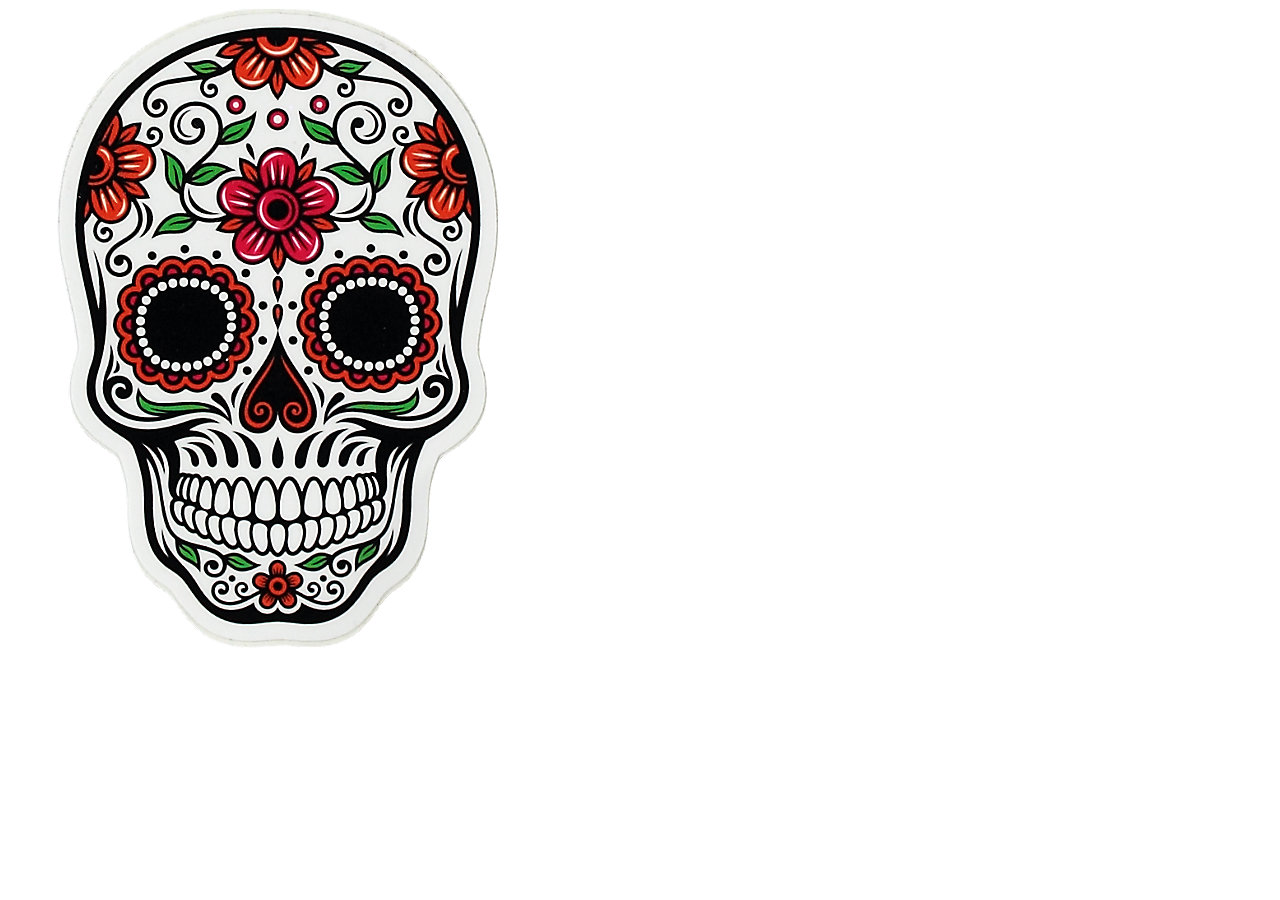
<file: index.html>
<!DOCTYPE html>
<html lang="en">
<head>
    <meta charset="UTF-8">
    <meta http-equiv="X-UA-Compatible" content="IE=edge">
    <meta name="viewport" content="width=device-width, initial-scale=1.0">
    
    <title>Document</title>
</head>
<body>
    <div class="container">
       <div class="card">
         <img class="foto" src="assets/img/sti1.jpeg" alt="foto1">
    </div>
</div>
</body>
<script src="assets/js/index.js"></script>
</html>
</file>
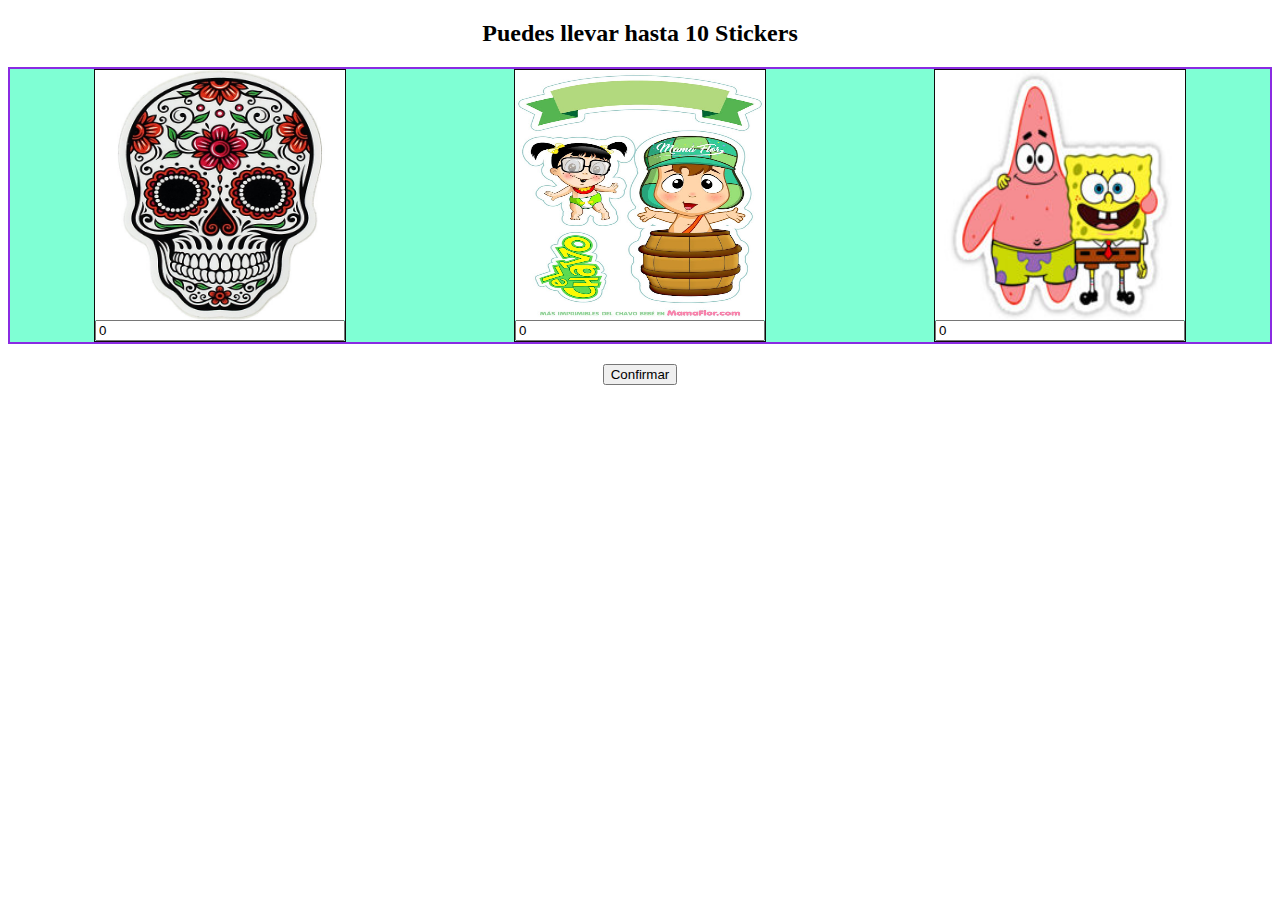
<file: index2.html>
<!DOCTYPE html>
<html lang="en">

<head>
    <meta charset="UTF-8">
    <meta http-equiv="X-UA-Compatible" content="IE=edge">
    <meta name="viewport" content="width=device-width, initial-scale=1.0">
    <link rel="stylesheet" href="assets/css/style2.css">
    <title>parte2</title>
</head>

<body>
    <h2>Puedes llevar hasta 10 Stickers</h2>
    <div class="container">
        <div class="card">
            <img src="assets/img/sti1.jpeg" alt="sti1">
            <input class="in1" type="number" value="0" min="0" max="10">

        </div>
        <div class="card">
            <img src="assets/img/sti2.jpg" alt="sti2">
            <input class="in2" type="number" value="0" min="0" max="10">

        </div>
        <div class="card">
            <img src="assets/img/sti3.jpeg" alt="sti3">
            <input class="in3" type="number" value="0" min="0" max="10">

        </div>
    </div>
    <h2 class="result"></h2>
    <div class="button">
        <button>Confirmar</button>
    </div>
</body>
<script src="assets/js/index2.js"></script>
</html>
</file>
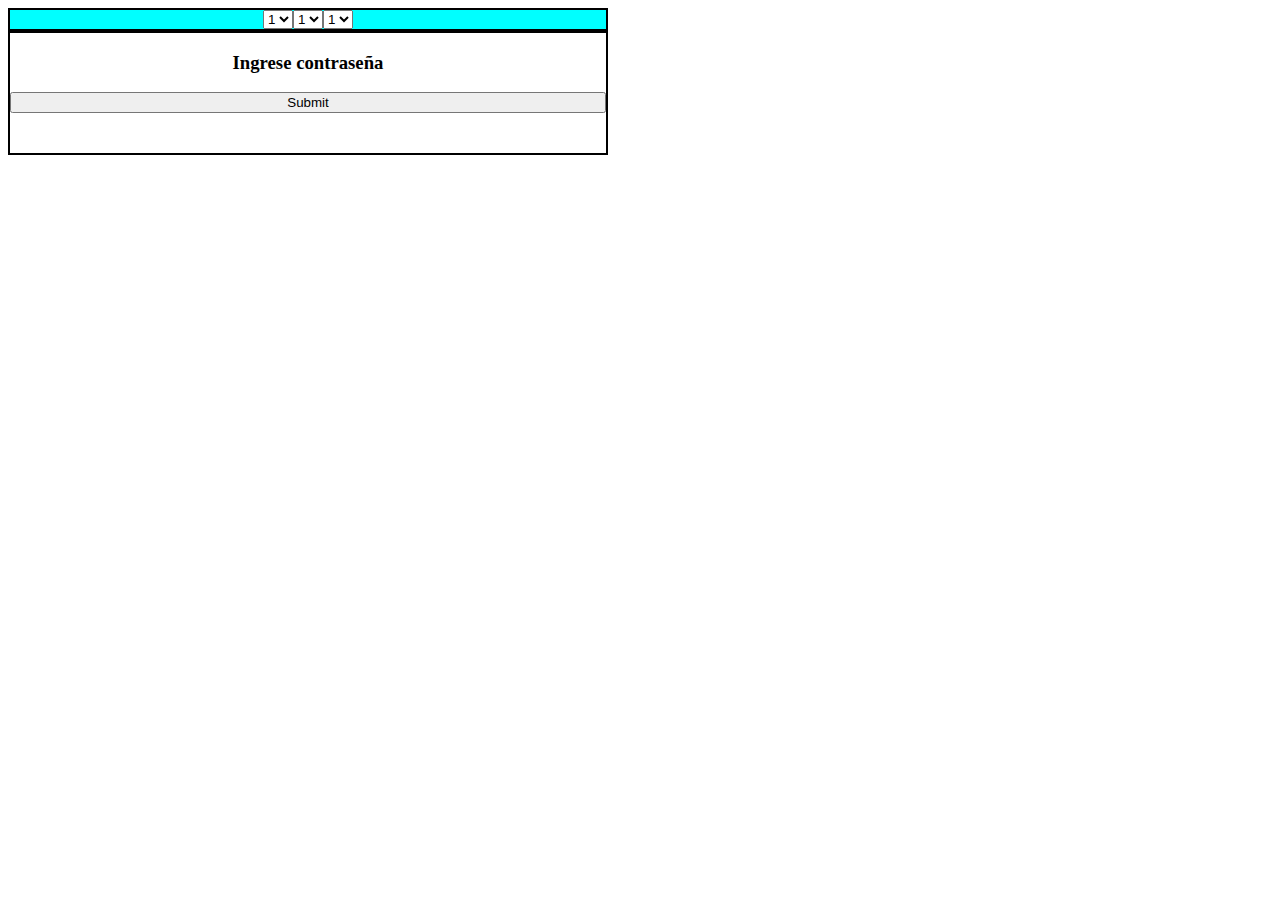
<file: index3.html>
<!DOCTYPE html>
<html lang="en">

<head>
    <meta charset="UTF-8">
    <meta http-equiv="X-UA-Compatible" content="IE=edge">
    <meta name="viewport" content="width=device-width, initial-scale=1.0">
    <link rel="stylesheet" href="assets/css/style3.css">
    <title>parte3</title>
</head>

<body>
    <div class="card">
        <div class="parte3">
            <select name="" id="sel-1">

                <option value="1">1</option>
                <option value="2">2</option>
                <option value="3">3</option>
                <option value="4">4</option>
                <option value="5">5</option>
                <option value="6">6</option>
                <option value="7">7</option>
                <option value="8">8</option>
                <option value="9">9</option>


            </select>
            <select name="" id="sel-2">

                <option value="1">1</option>
                <option value="2">2</option>
                <option value="3">3</option>
                <option value="4">4</option>
                <option value="5">5</option>
                <option value="6">6</option>
                <option value="7">7</option>
                <option value="8">8</option>
                <option value="9">9</option>


            </select>
            <select name="" id="sel-3">

                <option value="1">1</option>
                <option value="2">2</option>
                <option value="3">3</option>
                <option value="4">4</option>
                <option value="5">5</option>
                <option value="6">6</option>
                <option value="7">7</option>
                <option value="8">8</option>
                <option value="9">9</option>


            </select>
        </div>

        <div class="resto">
            <h3>Ingrese contraseña</h3>
            <button id="enter">Submit</button>
            <h2 id="estado"></h2>
        </div>

        <script src="assets/js/index3.js"></script>
    </div>
</body>

</html>
</file>
<file: assets/css/style2.css>
.card {
    display: flex;
    flex-direction: column;
    width: 250px;
    height: auto;
    border: 1px solid rgb(15, 12, 13);
}



.container {
    display: flex;
    justify-content: space-around;
    border: solid 2px;
    border-color: blueviolet;
    background-color: aquamarine;
    
}

.card img{
    width: 250px;
    height: 250px;
    
}
h2{
    text-align: center;
}
.button{
    justify-content: center;
    align-content: center;
    text-align: center;
}
</file>
<file: assets/css/style3.css>
.card{
    height: 600px;
    width: 600px;
    
    
}

.card .parte3{
    display: flex;
    
    background-color: aqua;
    border: solid 2px;
    justify-content: center;
    align-items: center;
}
.resto {
    display: flex;
    flex-direction: column;
    border: solid 2px;
    text-align: center;
    
}
</file>
